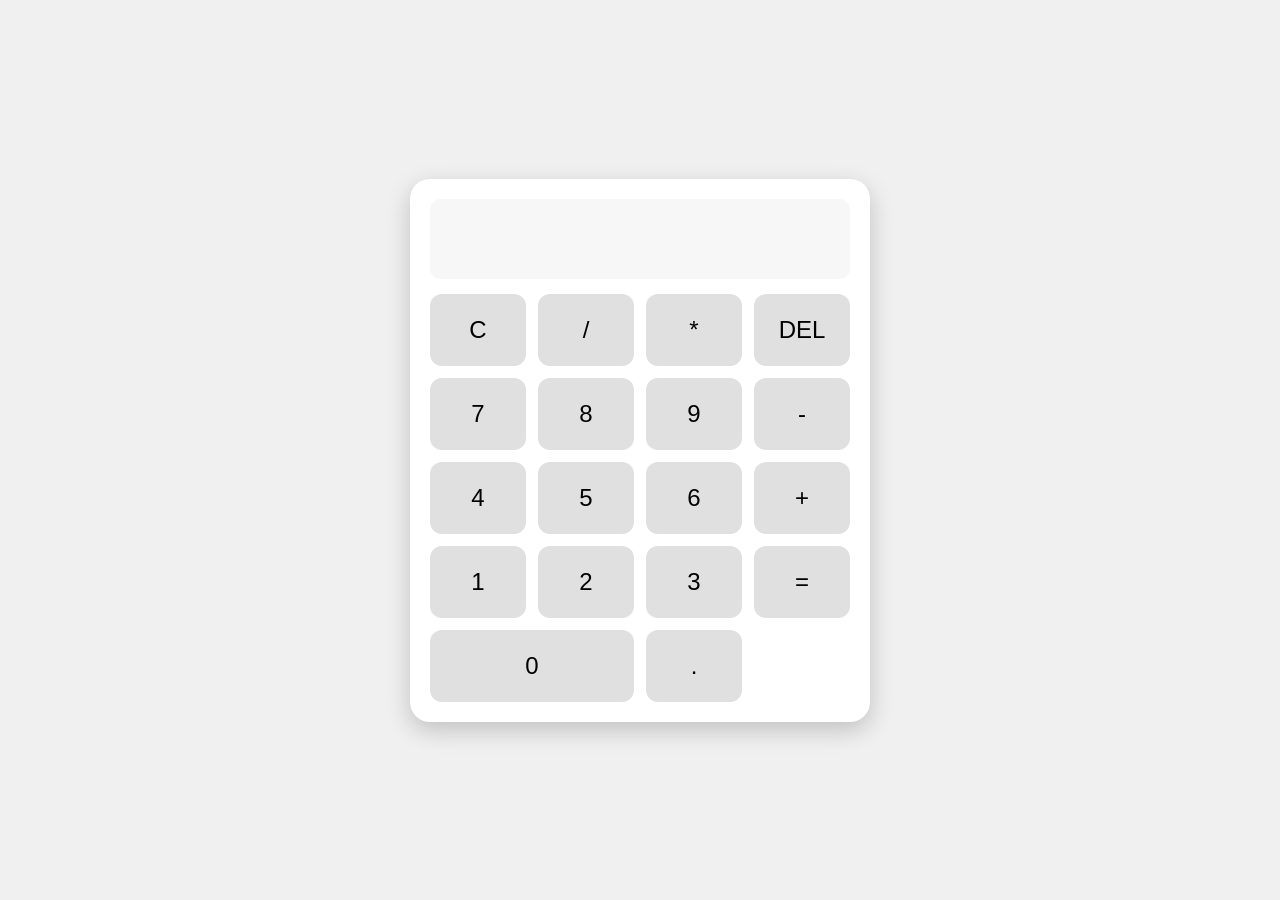
<file: index.html>
<!DOCTYPE html>
<html lang="en">
<head>
  <meta charset="UTF-8">
  <title>Gor calculator</title>
  <meta name="description" content="Free simple calculator by Gor">
  <meta name="viewport" content="width=device-width, initial-scale=1.0">
  <link rel="stylesheet" href="style.css">
</head>
<body>

<div class="calculator">

  <input type="text" id="display" disabled>

  <div class="buttons">

    <button onclick="clearDisplay()">C</button>
    <button onclick="append('/')">/</button>
    <button onclick="append('*')">*</button>
    <button onclick="deleteLast()">DEL</button>

    <button onclick="append('7')">7</button>
    <button onclick="append('8')">8</button>
    <button onclick="append('9')">9</button>
    <button onclick="append('-')">-</button>

    <button onclick="append('4')">4</button>
    <button onclick="append('5')">5</button>
    <button onclick="append('6')">6</button>
    <button onclick="append('+')">+</button>

    <button onclick="append('1')">1</button>
    <button onclick="append('2')">2</button>
    <button onclick="append('3')">3</button>
    <button onclick="calculate()">=</button>

    <button onclick="append('0')" class="zero">0</button>
    <button onclick="append('.')">.</button>

  </div>

</div>

<script src="index.js"></script>

</body>
</html>
</file>
<file: style.css>
body {
  margin: 0;
  font-family: Arial, sans-serif;
  display: flex;
  justify-content: center;
  align-items: center;
  min-height: 100vh;
  background: #f0f0f0;
}

/* 📱 Calculator container */
.calculator {
  width: 95%;
  max-width: 420px;
  background: white;
  padding: 20px;
  border-radius: 20px;
  box-shadow: 0 8px 25px rgba(0,0,0,0.2);
}

/* 📟 Display */
#display {
  width: 100%;
  height: 80px;
  font-size: 36px;
  text-align: right;
  padding: 15px;
  box-sizing: border-box;
  border: none;
  outline: none;
  background: #f7f7f7;
  border-radius: 10px;
  margin-bottom: 15px;
}

/* 🔘 Buttons grid */
.buttons {
  display: grid;
  grid-template-columns: repeat(4, 1fr);
  gap: 12px;
}

/* 🔘 Buttons */
button {
  padding: 22px;
  font-size: 24px;
  border: none;
  border-radius: 12px;
  background: #e0e0e0;
  cursor: pointer;
  transition: 0.2s;
}

button:hover {
  background: #cfcfcf;
}

/* 0 button bigger */
.zero {
  grid-column: span 2;
}

/* 📱 MOBILE FIX */
@media (max-width: 500px) {
  .calculator {
    width: 100%;
    height: 100vh;
    border-radius: 0;
    padding: 15px;
  }

  #display {
    height: 100px;
    font-size: 44px;
  }

  button {
    padding: 25px;
    font-size: 28px;
  }
}
</file>
